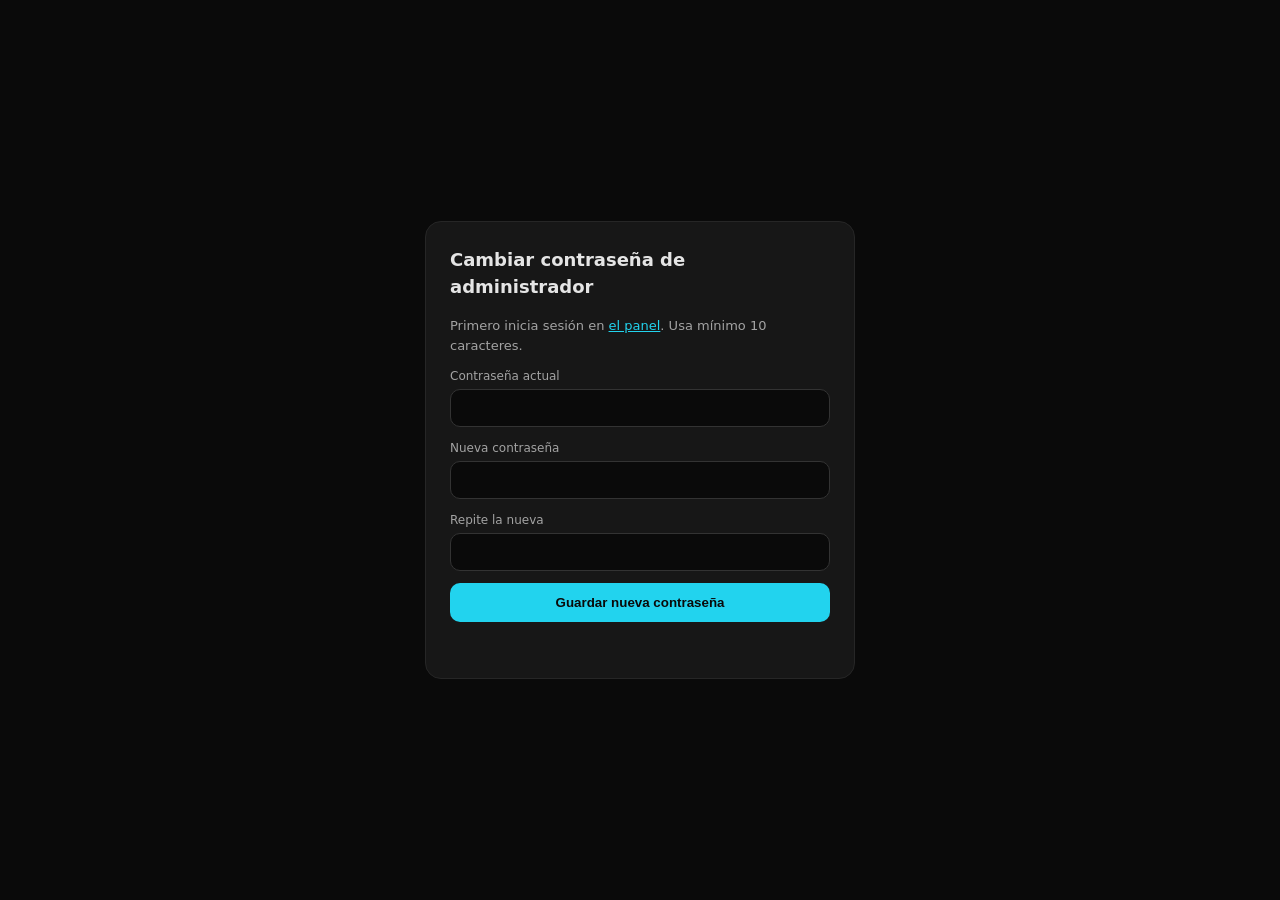
<file: public/admin/clave.html>
<!doctype html>
<html lang="es">
<head>
  <meta charset="UTF-8" />
  <meta name="viewport" content="width=device-width, initial-scale=1.0" />
  <meta name="robots" content="noindex" />
  <title>Cambiar contraseña · Atziluth</title>
  <style>
    body { margin: 0; min-height: 100vh; display: grid; place-items: center; background: #0a0a0a; color: #e5e5e5; font: 14px/1.5 system-ui, sans-serif; padding: 16px; box-sizing: border-box; }
    form { width: 100%; max-width: 380px; background: #171717; border: 1px solid #262626; border-radius: 16px; padding: 24px; display: grid; gap: 12px; }
    h1 { font-size: 18px; margin: 0 0 4px; }
    p { margin: 0; color: #a3a3a3; font-size: 13px; }
    label { display: grid; gap: 4px; font-size: 12px; color: #a3a3a3; }
    input { background: #0a0a0a; border: 1px solid #333; border-radius: 10px; padding: 10px 12px; color: #fff; font-size: 14px; }
    button { background: #22d3ee; color: #0a0a0a; border: 0; border-radius: 10px; padding: 12px; font-weight: 700; cursor: pointer; }
    #msg { min-height: 20px; font-size: 13px; }
    .ok { color: #4ade80; } .err { color: #f87171; }
  </style>
</head>
<body>
  <form id="f">
    <h1>Cambiar contraseña de administrador</h1>
    <p>Primero inicia sesión en <a href="/admin/panel" style="color:#22d3ee">el panel</a>. Usa mínimo 10 caracteres.</p>
    <label>Contraseña actual <input type="password" id="current" required autocomplete="current-password" /></label>
    <label>Nueva contraseña <input type="password" id="new" required minlength="10" autocomplete="new-password" /></label>
    <label>Repite la nueva <input type="password" id="repeat" required minlength="10" autocomplete="new-password" /></label>
    <button type="submit">Guardar nueva contraseña</button>
    <div id="msg"></div>
  </form>
  <script>
    const msg = (text, ok) => { const m = document.getElementById('msg'); m.textContent = text; m.className = ok ? 'ok' : 'err'; };
    document.getElementById('f').addEventListener('submit', async (e) => {
      e.preventDefault();
      const current = document.getElementById('current').value;
      const next = document.getElementById('new').value;
      if (next !== document.getElementById('repeat').value) return msg('Las dos contraseñas nuevas no coinciden.');
      try {
        const res = await fetch('/api/admin/password', { method: 'POST', headers: { 'Content-Type': 'application/json' }, body: JSON.stringify({ current, new: next }) });
        const data = await res.json();
        if (res.status === 401) return msg('Tu sesión no está activa. Entra primero al panel como administrador.');
        if (!data.success) return msg(data.error || 'No se pudo cambiar la contraseña.');
        e.target.reset();
        msg('Listo. Desde ahora solo funciona la nueva contraseña.', true);
      } catch (_) { msg('No se pudo conectar con el servidor.'); }
    });
  </script>
</body>
</html>
</file>
